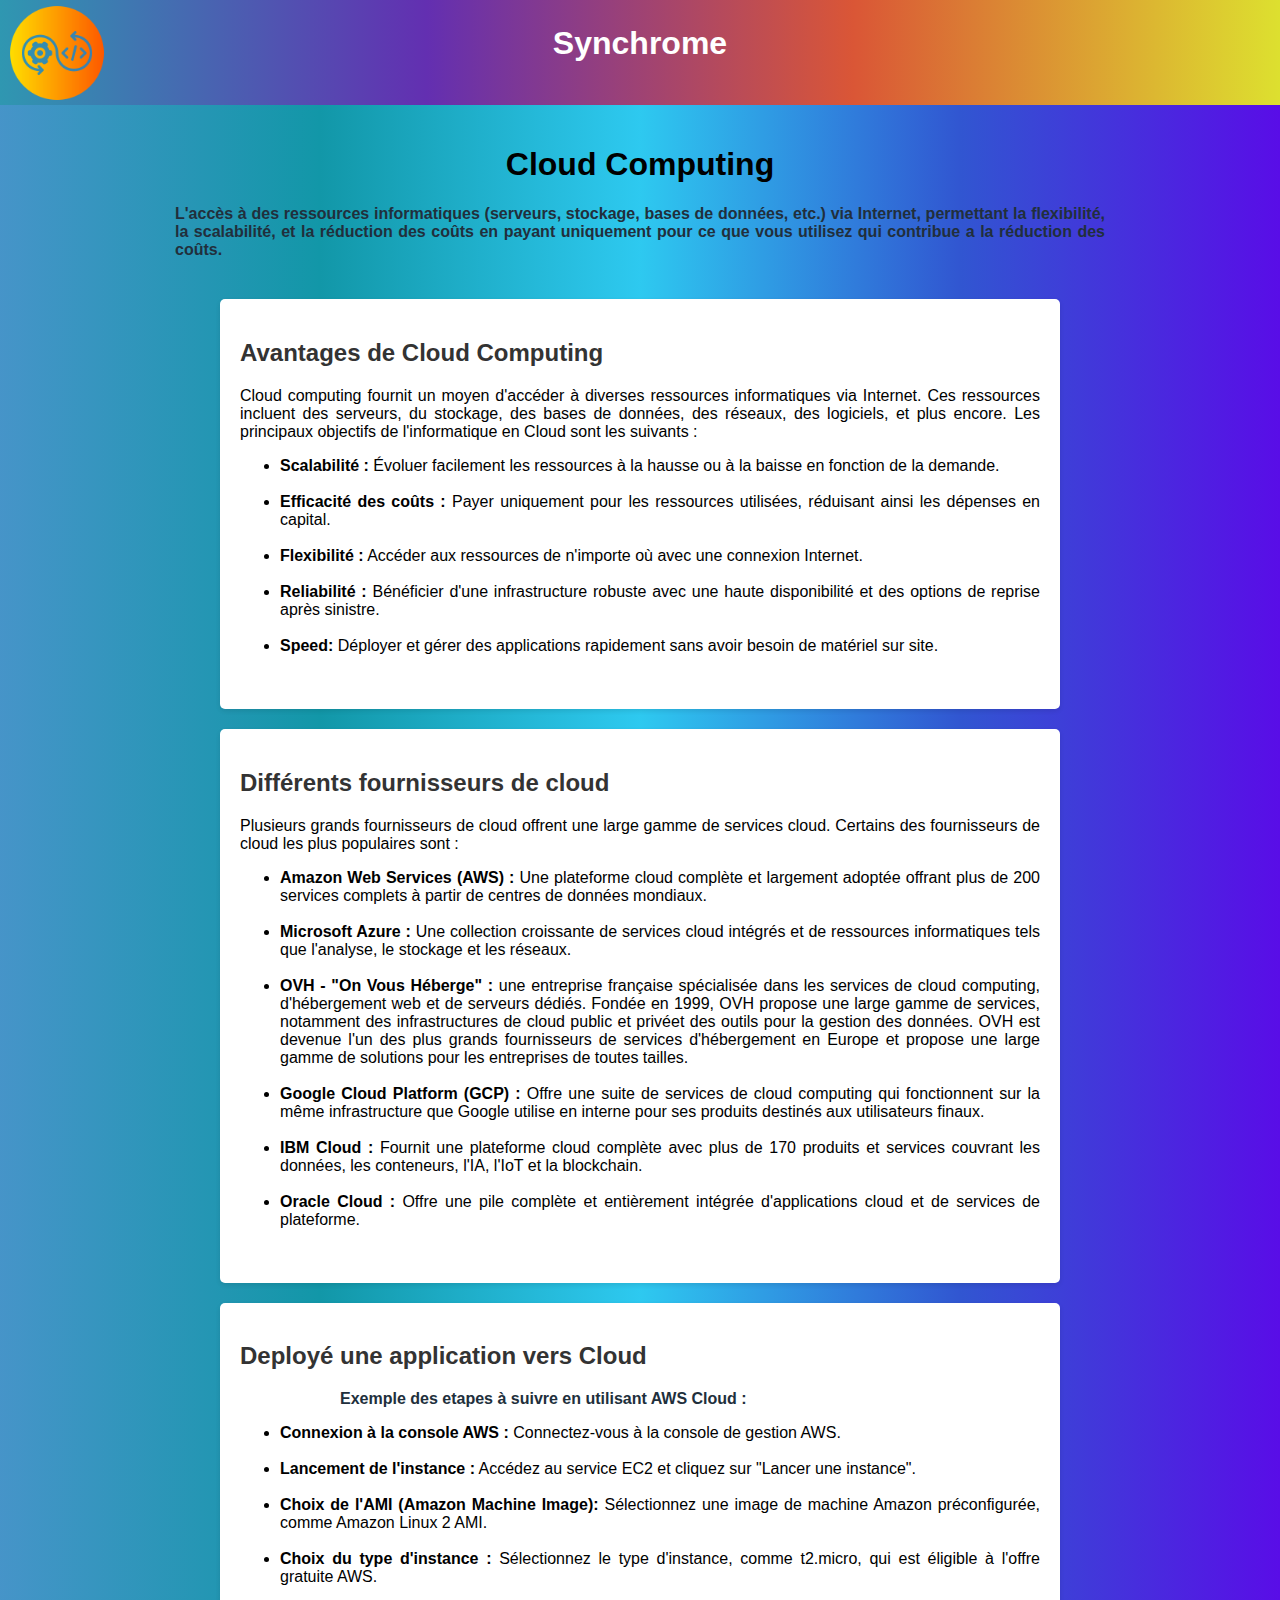
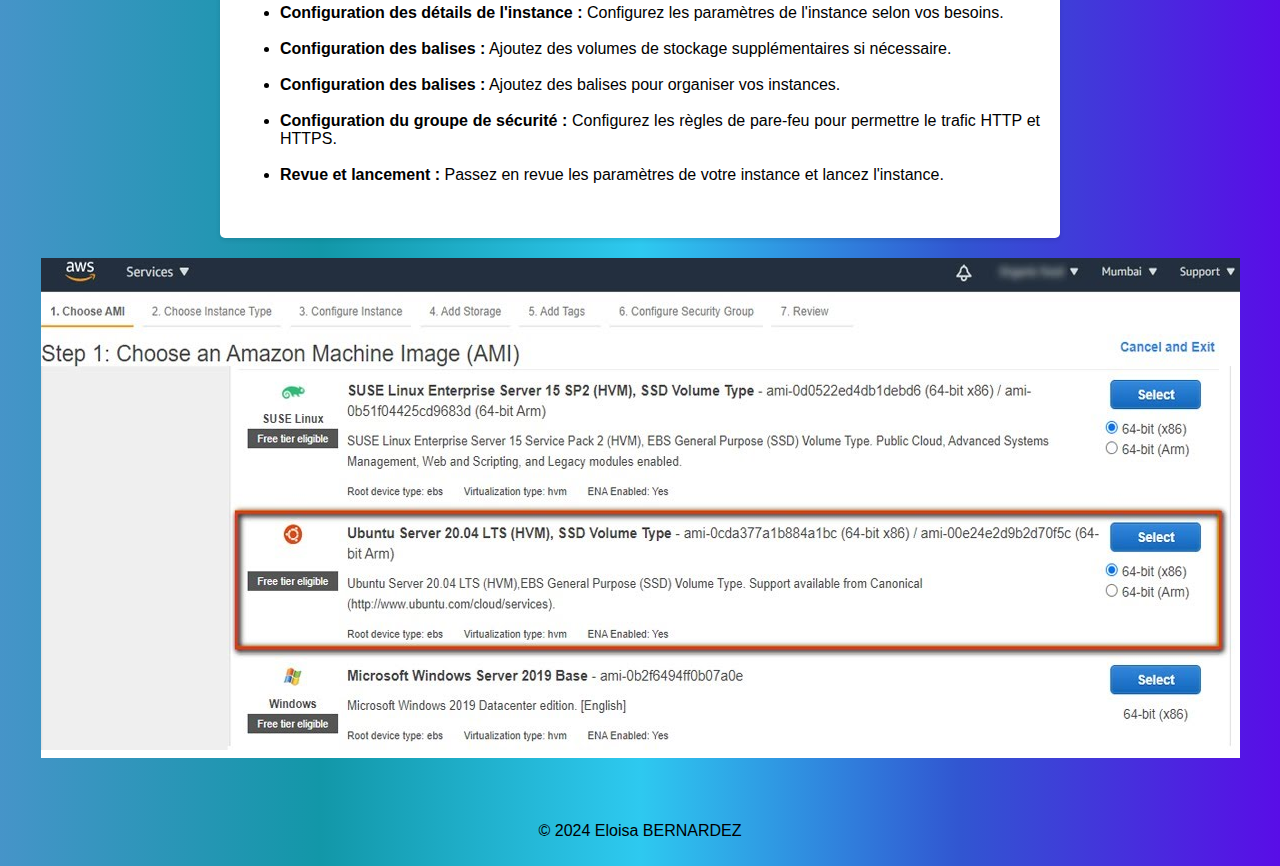
<file: cloud.html>
<!DOCTYPE html>
<html lang="en">
<head>
    <meta charset="UTF-8">
    <meta name="viewport" content="width=device-width, initial-scale=1.0">
    <title>Cloud Computing Overview</title>
    <style>
        body {
            font-family: Arial, sans-serif;
  margin: 0;
  padding: 0;
  background: linear-gradient(to right, #2f87c2e3, #1297a8, #16c3eee5, #3156d1, #590de7); /* Example gradient */
  min-height: 100vh;
        }
      
        .header-container {
            display: flex;
  align-items: center;
  justify-content: center;
  position: relative;
  padding-bottom: 30px;
  padding-top: 12px;
  /*background-color: #2f97b1;   #2f97b1, #632fb1, #b12f63, #b1972f;*/
  background: linear-gradient(to right,  #2f97b1, #632fb1, #da5636, #dde02f); 
  overflow: hidden;
        }

        .logo {
            position: absolute;
  left: 4px;
  top: 0;
  padding: 4px 3px 5px;
  padding-top: 3px;
  }

        .header {
            margin: 0;
            padding: 13px 25px;
            color: white;
        }
        .container {
            display: flex;
            justify-content: center;
            align-items: center;
            flex-direction: column;
            padding: 20px;
            text-align: justify;
        }

        .section {
            width: 100%;
            max-width: 800px;
            padding: 20px;
            background: #fff;
            margin-bottom: 20px;
            border-radius: 5px;
            box-shadow: 0 2px 5px rgba(0, 0, 0, 0.1);
        }

        footer {
           
            color: #fff;
            text-align: center;
            padding: 10px 0;
            width: 100%;
        }

        h2 {
            color: #333;
        }

        p, li {
            color: #000000;
           
        }

        a {
            color: #333;
            text-decoration: none;
            border-bottom: 1px solid #333;
        }

        a:hover {
            border-bottom: 1px solid transparent;
        }
        .center-content {
            text-align: center;
            padding: 20px;
            
        }  

        h4 {
            margin: 0 auto;
            width: 75%;
            text-align: justify;
            color: #212F3C;
        }
        img cloud{
            width: 75%;
            padding-top: 5px;
            margin: auto;
        }
    </style>
</head>


    <body>
        <header>
           <div class="header-container">
               <img logo src="devlog.png" alt="Logo" class="logo" width="100" height="100">
               <h1 class="header">Synchrome</h1>
           </div>
       </header>
    <div class="center-content">
        <h1>Cloud Computing </h1>
      <h4>L'accès à des ressources informatiques (serveurs, stockage, bases de données, etc.) via Internet, permettant la flexibilité, la scalabilité, et la réduction des coûts en payant uniquement pour ce que vous utilisez qui contribue a la réduction des coûts.</h4>
      </div>
    <div class="container">
        <section id="purpose" class="section">
            <h2>Avantages de Cloud Computing</h2>
            <p>Cloud computing fournit un moyen d'accéder à diverses ressources informatiques via Internet. Ces ressources incluent des serveurs, du stockage, des bases de données, des réseaux, des logiciels, et plus encore. Les principaux objectifs de l'informatique en Cloud sont les suivants :</p>
            <ul>
                <li><strong>Scalabilité :</strong> Évoluer facilement les ressources à la hausse ou à la baisse en fonction de la demande.</li><br>
                <li><strong>Efficacité des coûts :</strong> Payer uniquement pour les ressources utilisées, réduisant ainsi les dépenses en capital.</li><br>
                <li><strong>Flexibilité :</strong> Accéder aux ressources de n'importe où avec une connexion Internet.</li><br>
                <li><strong>Reliabilité :</strong> Bénéficier d'une infrastructure robuste avec une haute disponibilité et des options de reprise après sinistre.</li><br>
                <li><strong>Speed:</strong> Déployer et gérer des applications rapidement sans avoir besoin de matériel sur site.</li><br>
            </ul>
        </section>

        <section id="providers" class="section">
            <h2>Différents fournisseurs de cloud</h2>
            <p>Plusieurs grands fournisseurs de cloud offrent une large gamme de services cloud. Certains des fournisseurs de cloud les plus populaires sont :</p>
            <ul>
                <li><strong>Amazon Web Services (AWS) :</strong> Une plateforme cloud complète et largement adoptée offrant plus de 200 services complets à partir de centres de données mondiaux.</li><br>
                <li><strong>Microsoft Azure :</strong>  Une collection croissante de services cloud intégrés et de ressources informatiques tels que l'analyse, le stockage et les réseaux.</li><br>
                <li><strong>OVH - "On Vous Héberge" : </strong> une entreprise française spécialisée dans les services de cloud computing, d'hébergement web et de serveurs dédiés. Fondée en 1999, OVH propose une large gamme de services, notamment des infrastructures de cloud public et privéet des outils pour la gestion des données.  OVH est devenue l'un des plus grands fournisseurs de services d'hébergement en Europe et propose une large gamme de solutions pour les entreprises de toutes tailles.</li><br> 
                <li><strong>Google Cloud Platform (GCP) :</strong> Offre une suite de services de cloud computing qui fonctionnent sur la même infrastructure que Google utilise en interne pour ses produits destinés aux utilisateurs finaux.</li><br>
                <li><strong>IBM Cloud :</strong> Fournit une plateforme cloud complète avec plus de 170 produits et services couvrant les données, les conteneurs, l'IA, l'IoT et la blockchain.</li><br>
                <li><strong>Oracle Cloud :</strong> Offre une pile complète et entièrement intégrée d'applications cloud et de services de plateforme.</li><br>
            </ul>
        </section>

        <section id="providers" class="section">
            <h2>Deployé une application vers Cloud</h2>
            <h4>Exemple des etapes à suivre en utilisant AWS Cloud :</h4>
            <ul>
                <li><strong>Connexion à la console AWS :</strong> Connectez-vous à la console de gestion AWS.</li><br>
                <li><strong>Lancement de l'instance :</strong>  Accédez au service EC2 et cliquez sur "Lancer une instance".</li><br>
                <li><strong>Choix de l'AMI (Amazon Machine Image):</strong> Sélectionnez une image de machine Amazon préconfigurée, comme Amazon Linux 2 AMI.</li><br>
                <li><strong>Choix du type d'instance :</strong> Sélectionnez le type d'instance, comme t2.micro, qui est éligible à l'offre gratuite AWS.</li><br>
                <li><strong>Configuration des détails de l'instance :</strong> Configurez les paramètres de l'instance selon vos besoins.</li><br>
                <li><strong>Configuration des balises :</strong> Ajoutez des volumes de stockage supplémentaires si nécessaire.</li><br>
                <li><strong>Configuration des balises :</strong>  Ajoutez des balises pour organiser vos instances.</li><br>
                <li><strong>Configuration du groupe de sécurité :</strong>  Configurez les règles de pare-feu pour permettre le trafic HTTP et HTTPS.</li><br>
                <li><strong>Revue et lancement :</strong>  Passez en revue les paramètres de votre instance et lancez l'instance.</li><br>
            </ul>
        
        </section>
        <img src="ec2.PNG" alt="ec2" class="cloud">
    </div>

    <footer>
        <br>
        <p>&copy; 2024 Eloisa BERNARDEZ</p>
    </footer>
</body>
</html>
</file>
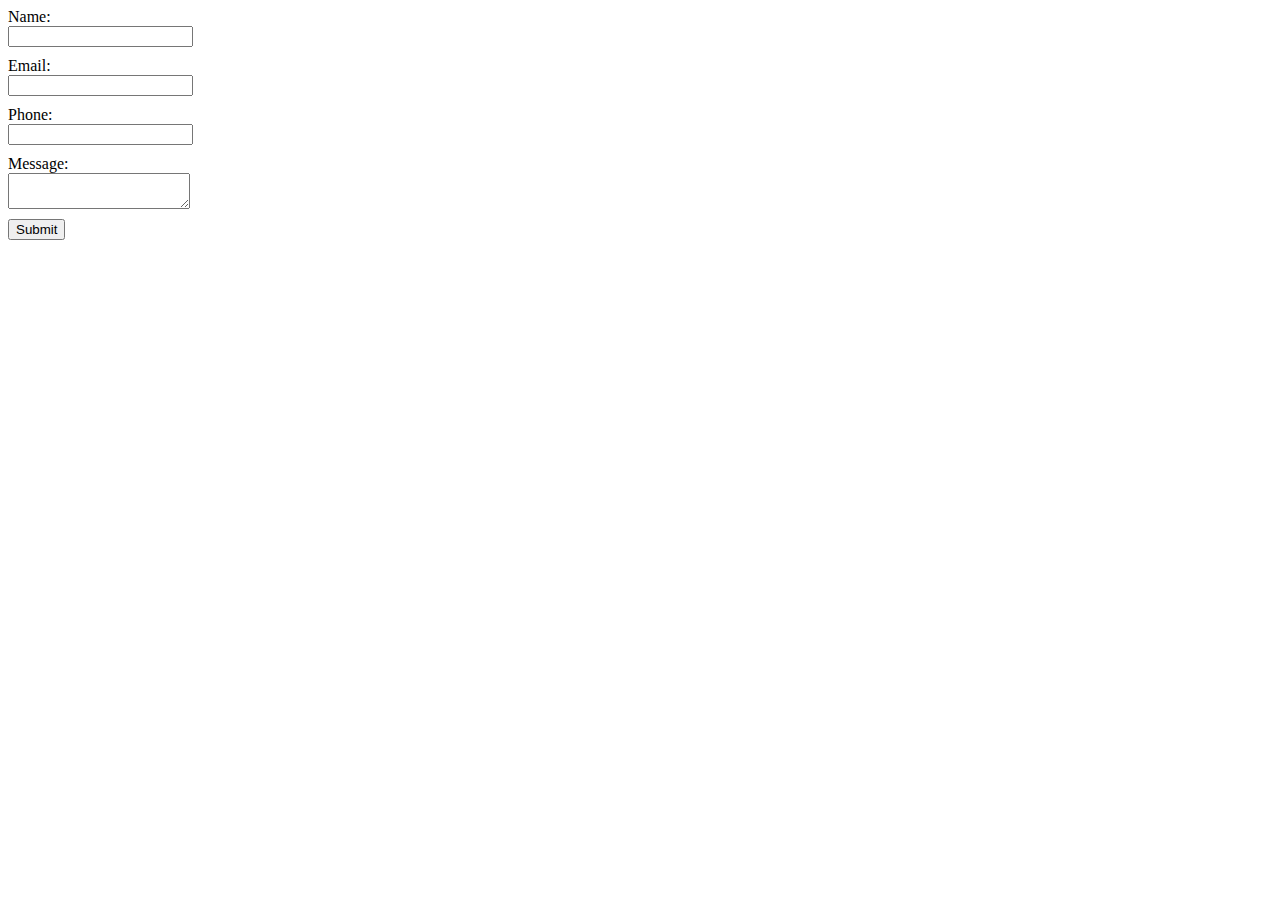
<file: contact.html>
<!DOCTYPE html>
<html lang="en">
<head>
    <meta charset="UTF-8">
    <meta name="viewport" content="width=device-width, initial-scale=1.0">
    <style>
        .form-row {
            margin-bottom: 10px;
        }
        .form-input {
            display: block;
        }
        .form-error {
            color: red;
        }
    </style>
</head>
<body>
    <form id="contact-form" method="POST" action="sendmail.php">
        <div class="form-row">
            <label for="contact-form-name">Name:</label>
            <input id="contact-form-name" class="form-input" type="text" name="name" required>
        </div>
        <div class="form-row">
            <label for="contact-form-email">Email:</label>
            <input id="contact-form-email" class="form-input" type="email" name="email" required>
        </div>
        <div class="form-row">
            <label for="contact-form-phone">Phone:</label>
            <input id="contact-form-phone" class="form-input" type="tel" name="phone">
        </div>
        <div class="form-row">
            <label for="contact-form-message">Message:</label>
            <textarea id="contact-form-message" class="form-input" name="message" required></textarea>
        </div>
        <button type="submit">Submit</button>
    </form>
</body>
</html>
</file>
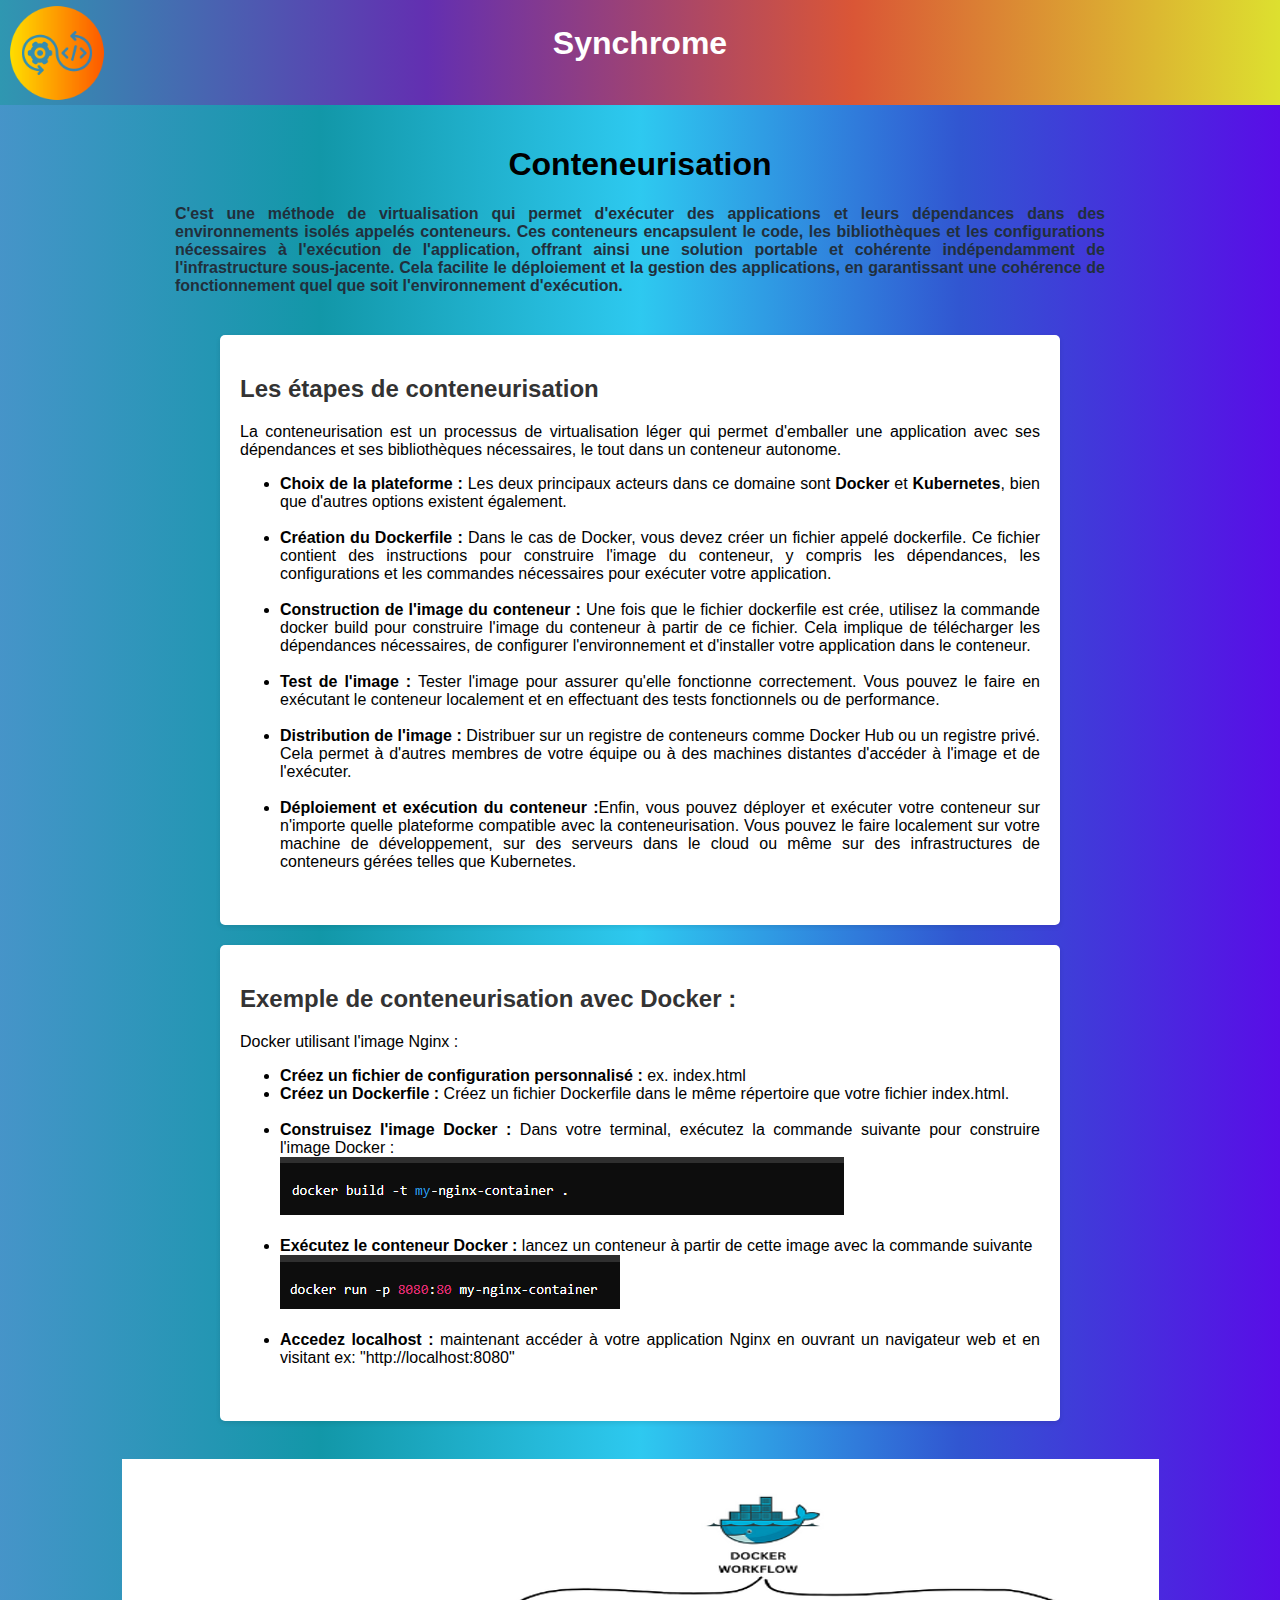
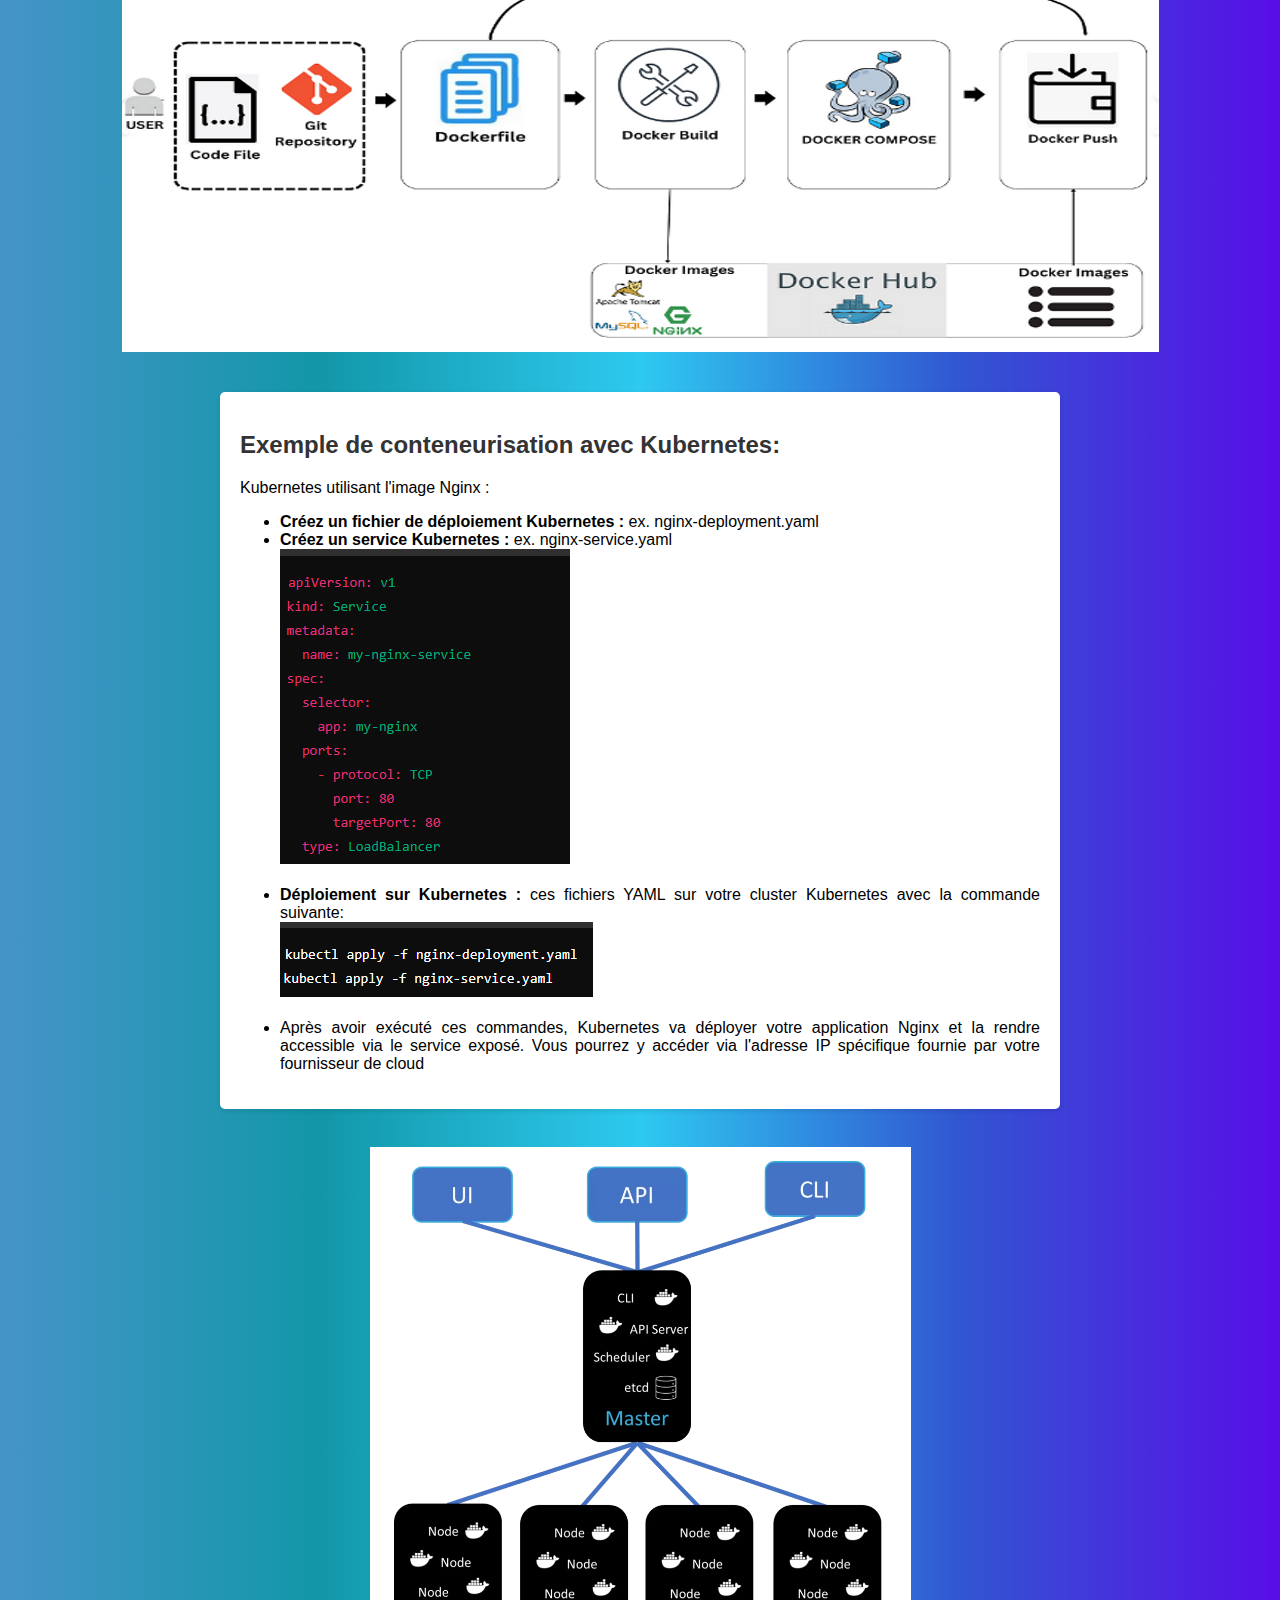
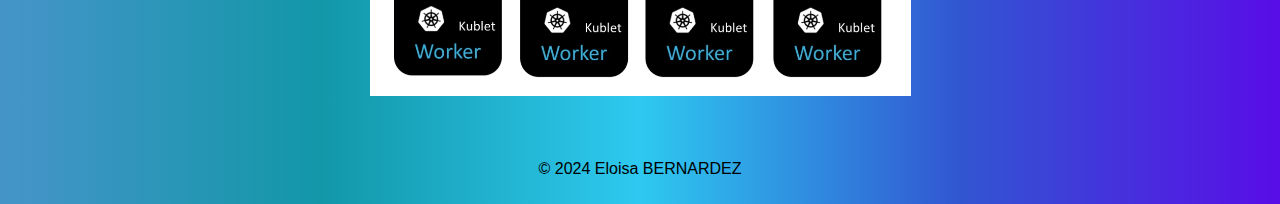
<file: container.html>
<!DOCTYPE html>
<html lang="en">
<head>
    <meta charset="UTF-8">
    <meta name="viewport" content="width=device-width, initial-scale=1.0">
    <title>Container Overview</title>
    <style>
        body {
            font-family: Arial, sans-serif;
  margin: 0;
  padding: 0;
  background: linear-gradient(to right, #2f87c2e3, #1297a8, #16c3eee5, #3156d1, #590de7); /* Example gradient */
  min-height: 100vh;
        }
      
        .header-container {
            display: flex;
  align-items: center;
  justify-content: center;
  position: relative;
  padding-bottom: 30px;
  padding-top: 12px;
  /*background-color: #2f97b1;   #2f97b1, #632fb1, #b12f63, #b1972f;*/
  background: linear-gradient(to right,  #2f97b1, #632fb1, #da5636, #dde02f); 
  overflow: hidden;
        }

        .logo {
            position: absolute;
  left: 4px;
  top: 0;
  padding: 4px 3px 5px;
  padding-top: 3px;
  }

        .header {
            margin: 0;
            padding: 13px 25px;
            color: white;
        }
        .container {
            display: flex;
            justify-content: center;
            align-items: center;
            flex-direction: column;
            padding: 20px;
            text-align: justify;
        }

        .section {
            width: 100%;
            max-width: 800px;
            padding: 20px;
            background: #fff;
            margin-bottom: 20px;
            border-radius: 5px;
            box-shadow: 0 2px 5px rgba(0, 0, 0, 0.1);
        }

        footer {
           
            color: #fff;
            text-align: center;
            padding: 10px 0;
            width: 100%;
        }

        h2 {
            color: #333;
        }

        p, li {
            color: #000000;
           
        }

        a {
            color: #333;
            text-decoration: none;
            border-bottom: 1px solid #333;
        }

        a:hover {
            border-bottom: 1px solid transparent;
        }
        .center-content {
            text-align: center;
            padding: 20px;
            
        }  

        h4 {
            margin: 0 auto;
            width: 75%;
            text-align: justify;
            color: #212F3C;
        }
        img cloud{
            width: 75%;
            padding-top: 5px;
            margin: auto;
        }
        .content {
  
  text-align: center;
  
}

 .dockerflow-info {
 display: none;
  margin-top: 20px;
   text-align: justify;
}
     
    </style>
</head>


    <body>
        <header>
           <div class="header-container">
               <img logo src="devlog.png" alt="Logo" class="logo" width="100" height="100">
               <h1 class="header">Synchrome</h1>
           </div>
       </header>
    <div class="center-content">
        <h1>Conteneurisation</h1>
      <h4>C'est une méthode de virtualisation qui permet d'exécuter des applications et leurs dépendances dans des environnements isolés appelés conteneurs. Ces conteneurs encapsulent le code, les bibliothèques et les configurations nécessaires à l'exécution de l'application, offrant ainsi une solution portable et cohérente indépendamment de l'infrastructure sous-jacente. Cela facilite le déploiement et la gestion des applications, en garantissant une cohérence de fonctionnement quel que soit l'environnement d'exécution.</h4>
      </div>
    <div class="container">
        <section id="purpose" class="section">
            <h2>Les étapes  de conteneurisation</h2>
            <p>La conteneurisation est un processus de virtualisation léger qui permet d'emballer une application avec ses dépendances et ses bibliothèques nécessaires, le tout dans un conteneur autonome.</p>
            <ul>
                <li><strong>Choix de la plateforme :</strong> Les deux principaux acteurs dans ce domaine sont <strong>Docker</strong> et <strong>Kubernetes</strong>, bien que d'autres options existent également.</li><br>
                <li><strong>Création du Dockerfile :</strong>  Dans le cas de Docker, vous devez créer un fichier appelé dockerfile. Ce fichier contient des instructions pour construire l'image du conteneur, y compris les dépendances, les configurations et les commandes nécessaires pour exécuter votre application.</li><br>
                <li><strong>Construction de l'image du conteneur :</strong> Une fois que le fichier dockerfile est crée,  utilisez la commande docker build pour construire l'image du conteneur à partir de ce fichier. Cela implique de télécharger les dépendances nécessaires, de configurer l'environnement et d'installer votre application dans le conteneur.</li><br>
                <li><strong>Test de l'image :</strong> Tester l'image pour  assurer qu'elle fonctionne correctement. Vous pouvez le faire en exécutant le conteneur localement et en effectuant des tests fonctionnels ou de performance.</li><br>
                <li><strong>Distribution de l'image :</strong> Distribuer sur un registre de conteneurs comme Docker Hub ou un registre privé. Cela permet à d'autres membres de votre équipe ou à des machines distantes d'accéder à l'image et de l'exécuter.</li><br>
                <li><strong>Déploiement et exécution du conteneur :</strong>Enfin, vous pouvez déployer et exécuter votre conteneur sur n'importe quelle plateforme compatible avec la conteneurisation. Vous pouvez le faire localement sur votre machine de développement, sur des serveurs dans le cloud ou même sur des infrastructures de conteneurs gérées telles que Kubernetes.</li><br>
            </ul>
        </section>

        <section id="providers" class="section">
            <h2>Exemple de conteneurisation avec Docker :</h2>
            <p>Docker utilisant l'image Nginx :</p>
            <ul>
                <li><strong>Créez un fichier de configuration personnalisé : </strong> ex. index.html </li>
               <li><strong>Créez un Dockerfile :</strong>  Créez un fichier Dockerfile dans le même répertoire que votre fichier index.html.</li> <br>
                <li><strong>Construisez l'image Docker : </strong> Dans votre terminal, exécutez la commande suivante pour construire l'image Docker : <br> <img src="dockbuild.PNG" alt="dockbuild" class="cloud"></li> <br>
                <li><strong>Exécutez le conteneur Docker :</strong>  lancez un conteneur à partir de cette image avec la commande suivante  <br> <img src="dockrun.PNG" alt="dockrun" class="cloud"></li><br>
                <li><strong>Accedez localhost : </strong> maintenant accéder à votre application Nginx en ouvrant un navigateur web et en visitant ex: "http://localhost:8080"</li> <br>
               
            </ul>
        </section>
        <br>
        <div>
            <img src="dockerpipe.png" alt="dockerpipe" class="cloud">
           
        </div>
        <br>
        <br>  
        <section id="providers" class="section">
            <h2>Exemple de conteneurisation avec Kubernetes:</h2>
            <p>Kubernetes utilisant l'image Nginx :</p>
            <ul>
                <li><strong>Créez un fichier de déploiement Kubernetes : </strong> ex. nginx-deployment.yaml </li>
               <li><strong>Créez un service Kubernetes :</strong> ex. nginx-service.yaml <br> <img src="kubeyaml.PNG" alt="kube" class="cloud"></li> <br>
                <li><strong>Déploiement sur Kubernetes : </strong> ces fichiers YAML sur votre cluster Kubernetes avec la commande suivante: <br> <img src="kubecode.PNG" alt="kube" class="cloud"></li> <br>
                <li>Après avoir exécuté ces commandes, Kubernetes va déployer votre application Nginx et la rendre 
                    accessible via le service exposé. Vous pourrez y accéder via l'adresse IP spécifique fournie par votre fournisseur
                     de cloud</li>
                
               
            </ul>
        </section>
        <br>
        <img src="kubearc.PNG" alt="kubearc" class="cloud">
    </div>

    <footer>
        <br>
        <p>&copy; 2024 Eloisa BERNARDEZ</p>
    </footer>
</body>
</html>
</file>
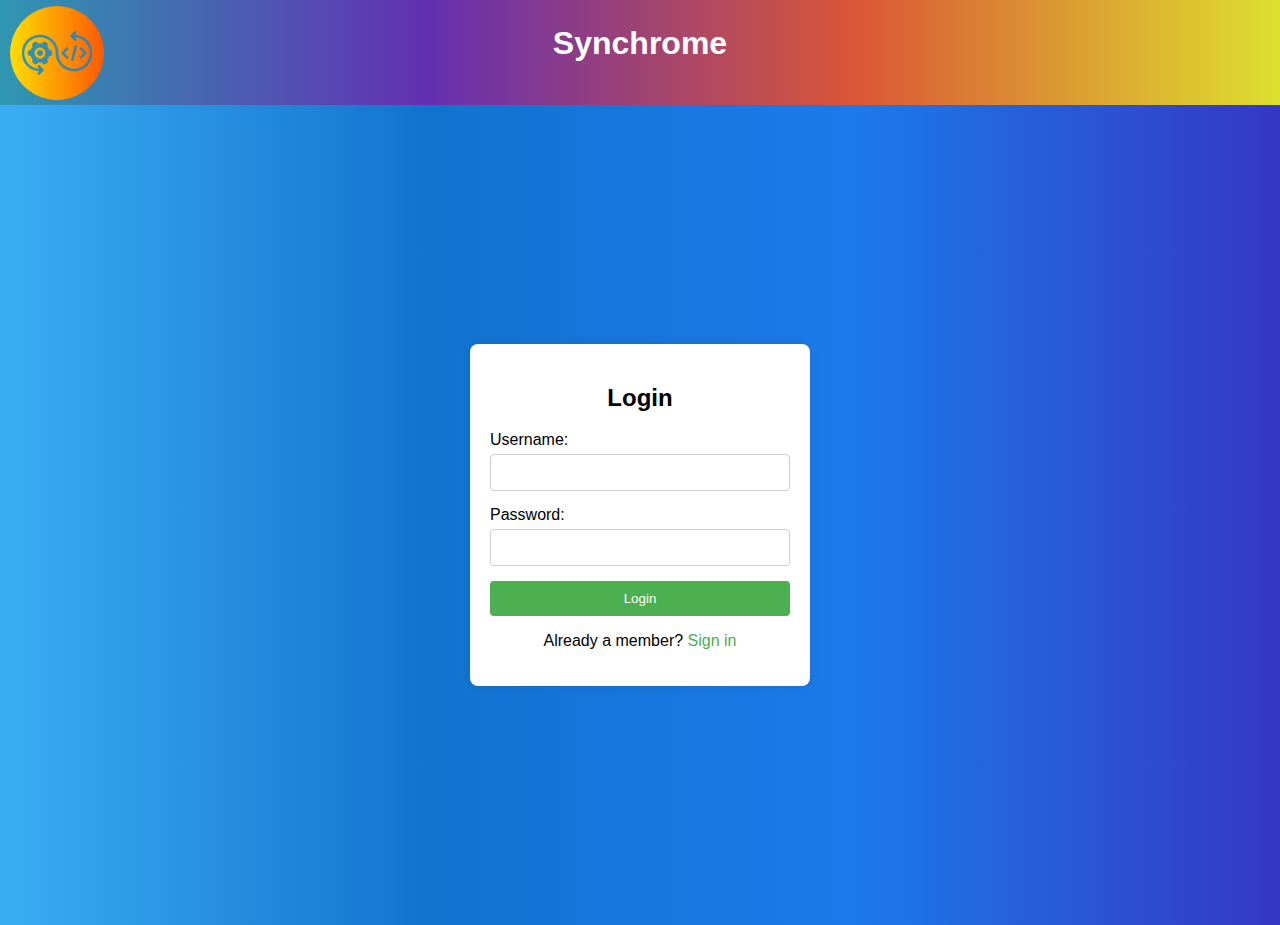
<file: login.html>
<!DOCTYPE html>
<html lang="en">
<head>
    <meta charset="UTF-8">
    <meta name="viewport" content="width=device-width, initial-scale=1.0">
    <title>Login</title>
    <style>
        body {
            font-family: Arial, sans-serif;
  margin: 0;
  padding: 0;
  background: linear-gradient(to right, #22a3f3e3, #1273ce,  #1c7aec, #3537c4); /* Example gradient */
  min-height: 100vh;
        }
      
        .header-container {
            display: flex;
  align-items: center;
  justify-content: center;
  position: relative;
  padding-bottom: 30px;
  padding-top: 12px;
  /*background-color: #2f97b1;   #2f97b1, #632fb1, #b12f63, #b1972f;*/
  background: linear-gradient(to right,  #2f97b1, #632fb1, #da5636, #dde02f); 
  overflow: hidden;
        }

        .logo {
            position: absolute;
  left: 4px;
  top: 0;
  padding: 4px 3px 5px;
  padding-top: 3px;
  }

        .header {
            margin: 0;
            padding: 13px 25px;
            color: white;
        }
        

        .login-container {
            display: flex;
            justify-content: center;
            align-items: center;
            height: calc(100vh - 80px); /* Subtract header height */
            width: 100%;
        }

        .container {
            background-color: #fff;
            padding: 20px;
            border-radius: 8px;
            box-shadow: 0 0 10px rgba(0, 0, 0, 0.1);
            width: 300px;
            text-align: center;
            color: #000; /* Black text color inside the container */
        }

        .form-group {
            margin-bottom: 15px;
        }

        label {
            display: block;
            margin-bottom: 5px;
            text-align: left;
        }

        input[type="text"],
        input[type="password"] {
            width: 100%;
            padding: 10px;
            border: 1px solid #ccc;
            border-radius: 4px;
            box-sizing: border-box;
        }

        button[type="submit"] {
            width: 100%;
            padding: 10px;
            background-color: #4CAF50;
            color: #fff;
            border: none;
            border-radius: 4px;
            cursor: pointer;
        }

        button[type="submit"]:hover {
            background-color: #45a049;
        }

        .signup-link {
            margin-top: 15px;
        }

        .signup-link a {
            color: #4CAF50;
            text-decoration: none;
        }

        .signup-link a:hover {
            text-decoration: underline;
        }
    </style>
</head>
<body>
    <header>
        <div class="header-container">
            <img src="devlog.png" alt="Logo" class="logo" width="100" height="100">
            <h1 class="header">Synchrome</h1>
        </div>
    </header>
    <div class="login-container">
        <div class="container">
            <h2>Login</h2>
            <form method="POST" action="logsign.php">
                <div class="form-group">
                    <label for="username">Username:</label>
                    <input type="text" id="username" name="username" required>
                </div>
                <div class="form-group">
                    <label for="password">Password:</label>
                    <input type="password" id="password" name="password" required>
                </div>
                <div class="form-group">
                    <button type="submit">Login</button>
                </div>
            </form>
            <div class="signup-link">
                <p>Already a member? <a href="signregister.php">Sign in</a></p>
            </div>
        </div>
    </div>
</body>
</html>
</file>
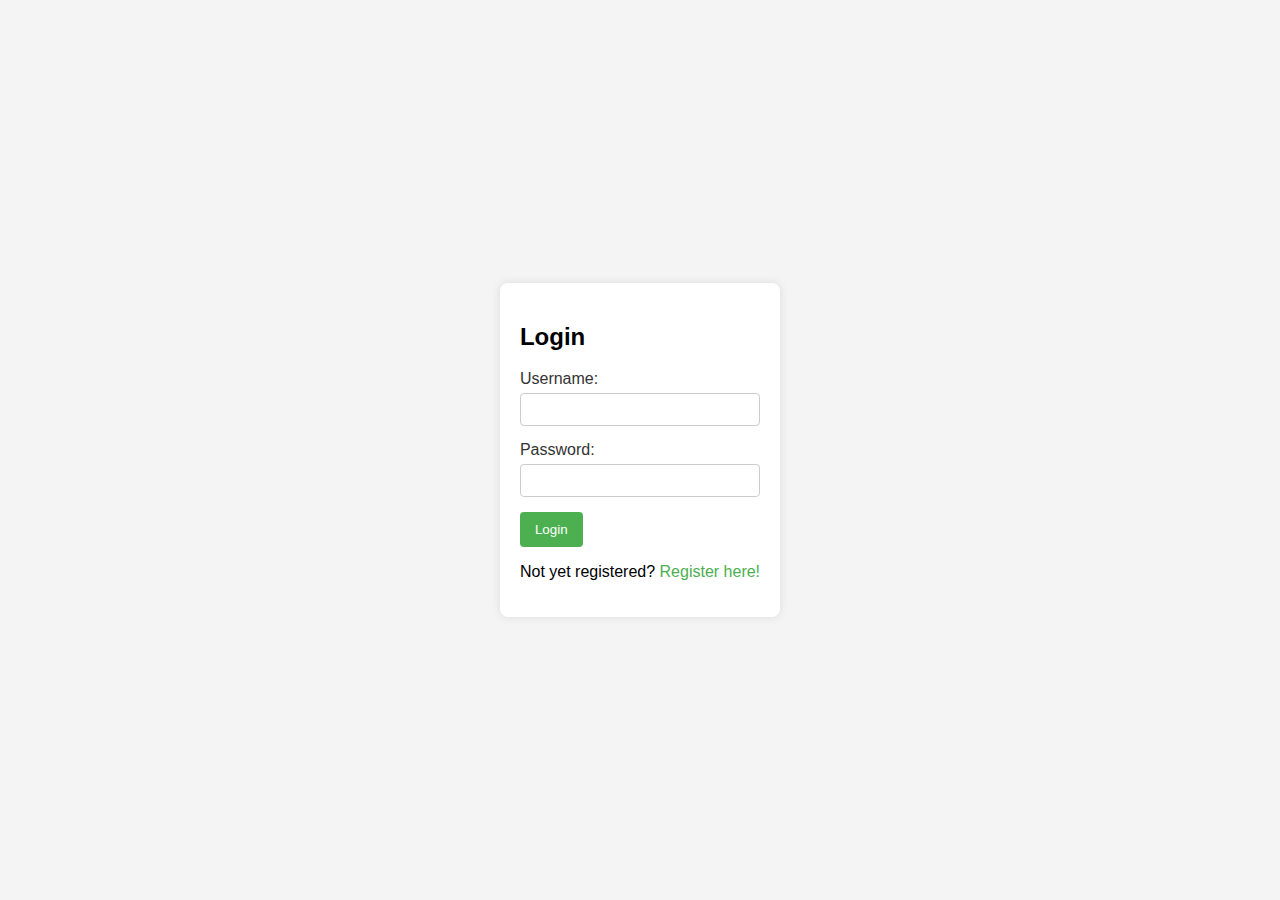
<file: logpag.html>
<?php
session_start();
if (!isset($_SESSION['email'])) {
    header("Location: logsign.php", true, 301);
}
?>

<!DOCTYPE html>
<html lang="en">
 <head>
  <meta charset="UTF-8">
  <meta name="viewport" content="width=device-width, initial-scale=1.0">
  <title>Login and Signup</title>
  <style>
    body {
      font-family: Arial, sans-serif;
      background-color: #f4f4f4;
      margin: 0;
      padding: 0;
      display: flex;
      justify-content: center;
      align-items: center;
      height: 100vh;
    }

    .container {
      background-color: #fff;
      padding: 20px;
      border-radius: 8px;
      box-shadow: 0 0 10px rgba(0, 0, 0, 0.1);
    }

    .form-group {
      margin-bottom: 15px;
    }

    label {
      display: block;
      margin-bottom: 5px;
      color: #333;
    }

    input {
      width: 100%;
      padding: 8px;
      box-sizing: border-box;
      border: 1px solid #ccc;
      border-radius: 4px;
    }

    button {
      background-color: #4caf50;
      color: #fff;
      padding: 10px 15px;
      border: none;
      border-radius: 4px;
      cursor: pointer;
    }

    button:hover {
      background-color: #45a049;
    }

    .signup-link {
      margin-top: 10px;
      text-align: center;
    }

    .signup-link a {
      color: #4caf50;
      text-decoration: none;
    }
  </style>
</head>
<body>
  <form method="POST" action="logsign.php">
    <div class="container">
    <h2>Login</h2>
    <form>
      <div class="form-group">
        <label for="username">Username:</label>
        <input type="text" id="username" name="username" required>
      </div>

      <div class="form-group">
        <label for="password">Password:</label>
        <input type="password" id="password" name="password" required>
      </div>

      <div class="form-group">
        <button type="submit">Login</button>
      </div>
</form>

    <div class="signup-link">
      
  
    <p>
  		Not yet registered? <a href="logsign.php">Register here!</a>
  	</p>
    </div>
  </div>
  </form>
  

</body>
</html>
</file>
